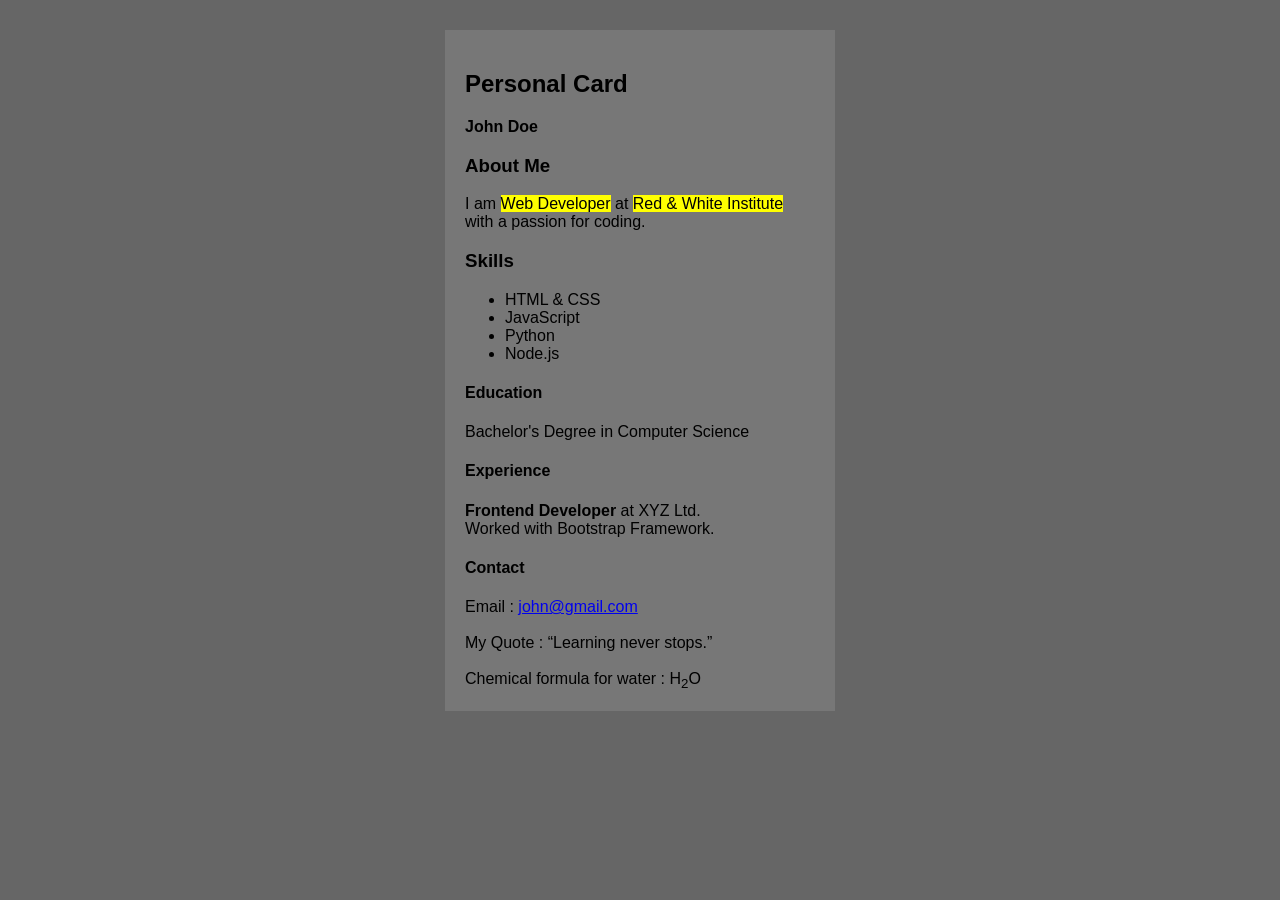
<file: HTML Lab Work/lw-5.2/index.html>
<!DOCTYPE html>
<html>
<head>
    <title>Personal Card</title>
</head>

<body style="background:#666; font-family:Arial;">

<div style="width:350px; background:#777; padding:20px; color:black; margin:30px auto;">

    <h2>Personal Card</h2>

    <b>John Doe</b>

    <h3>About Me</h3>

    <p>
        I am <mark>Web Developer</mark> at
        <mark>Red & White Institute</mark> with a passion for coding.
    </p>

    <h3>Skills</h3>

    <ul>
        <li>HTML & CSS</li>
        <li>JavaScript</li>
        <li>Python</li>
        <li>Node.js</li>
    </ul>

    <h4>Education</h4>

    <p>
        Bachelor's Degree in Computer Science
    </p>

    <h4>Experience</h4>

    <p>
        <b>Frontend Developer</b> at XYZ Ltd.<br>
        Worked with Bootstrap Framework.
    </p>

    <h4>Contact</h4>

    Email :
    <a href="mailto:john@gmail.com">john@gmail.com</a>

    <br><br>

    My Quote :
    <q>Learning never stops.</q>

    <br><br>

    Chemical formula for water :
    H<sub>2</sub>O

</div>

</body>
</html>
</file>
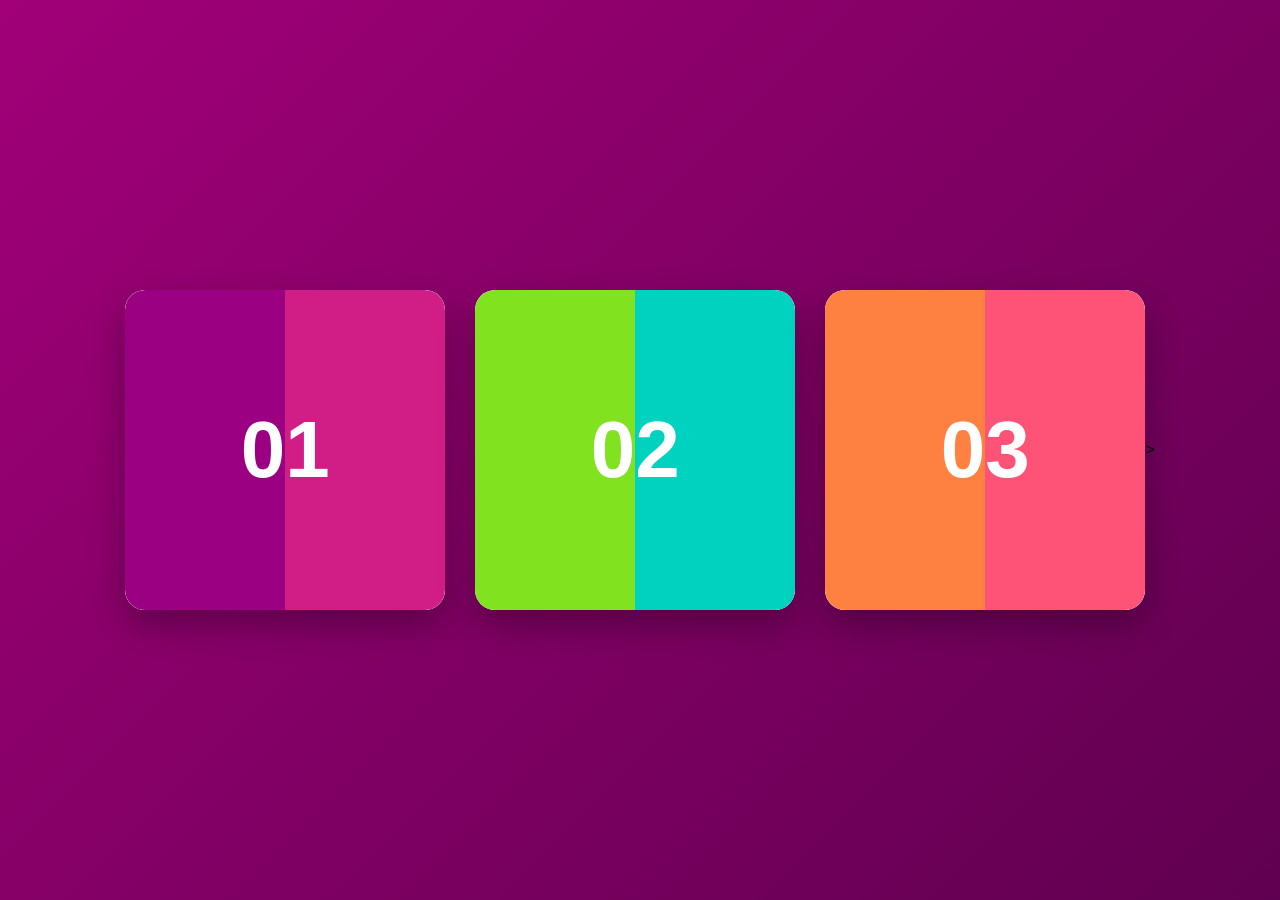
<file: HTML Lab Work/lw-8.1/index.html>
<!DOCTYPE html>
<html lang="en">
<head>
    <meta charset="UTF-8">
    <meta name="viewport" content="width=device-width, initial-scale=1.0">
    <title>Hover Profile Card Effect</title>
    <link rel="stylesheet" href="style.css">
</head>
<body>

    <div class="container">
        <div class="card">
            <div class="content">
                <h3>Lorem Ipsum</h3>
                <p>Lorem Ipsum is simply dummy text of the printing and typesetting industry when an unknown printer took a galley of type and scrambled it to make a type specimen book.</p>
            </div>
            <div class="box">
                <span>01</span>
            </div>
        </div>

        <div class="card">
            <div class="content">
                <h3>Lorem Ipsum</h3>
                <p>Lorem Ipsum is simply dummy text of the printing and typesetting industry when an unknown printer took a galley of type and scrambled it to make a type specimen book.</p>
            </div>
            <div class="box">
                <span>02</span>
            </div>
        </div>

        <div class="card">
            <div class="content">
                <h3>Lorem Ipsum</h3>
                <p>Lorem Ipsum is simply dummy text of the printing and typesetting industry when an unknown printer took a galley of type and scrambled it to make a type specimen book.</p>
            </div>
            <div class="box">
                <span>03</span>
            </div>
        </div>
    </div>

</body>
</html>>
</file>
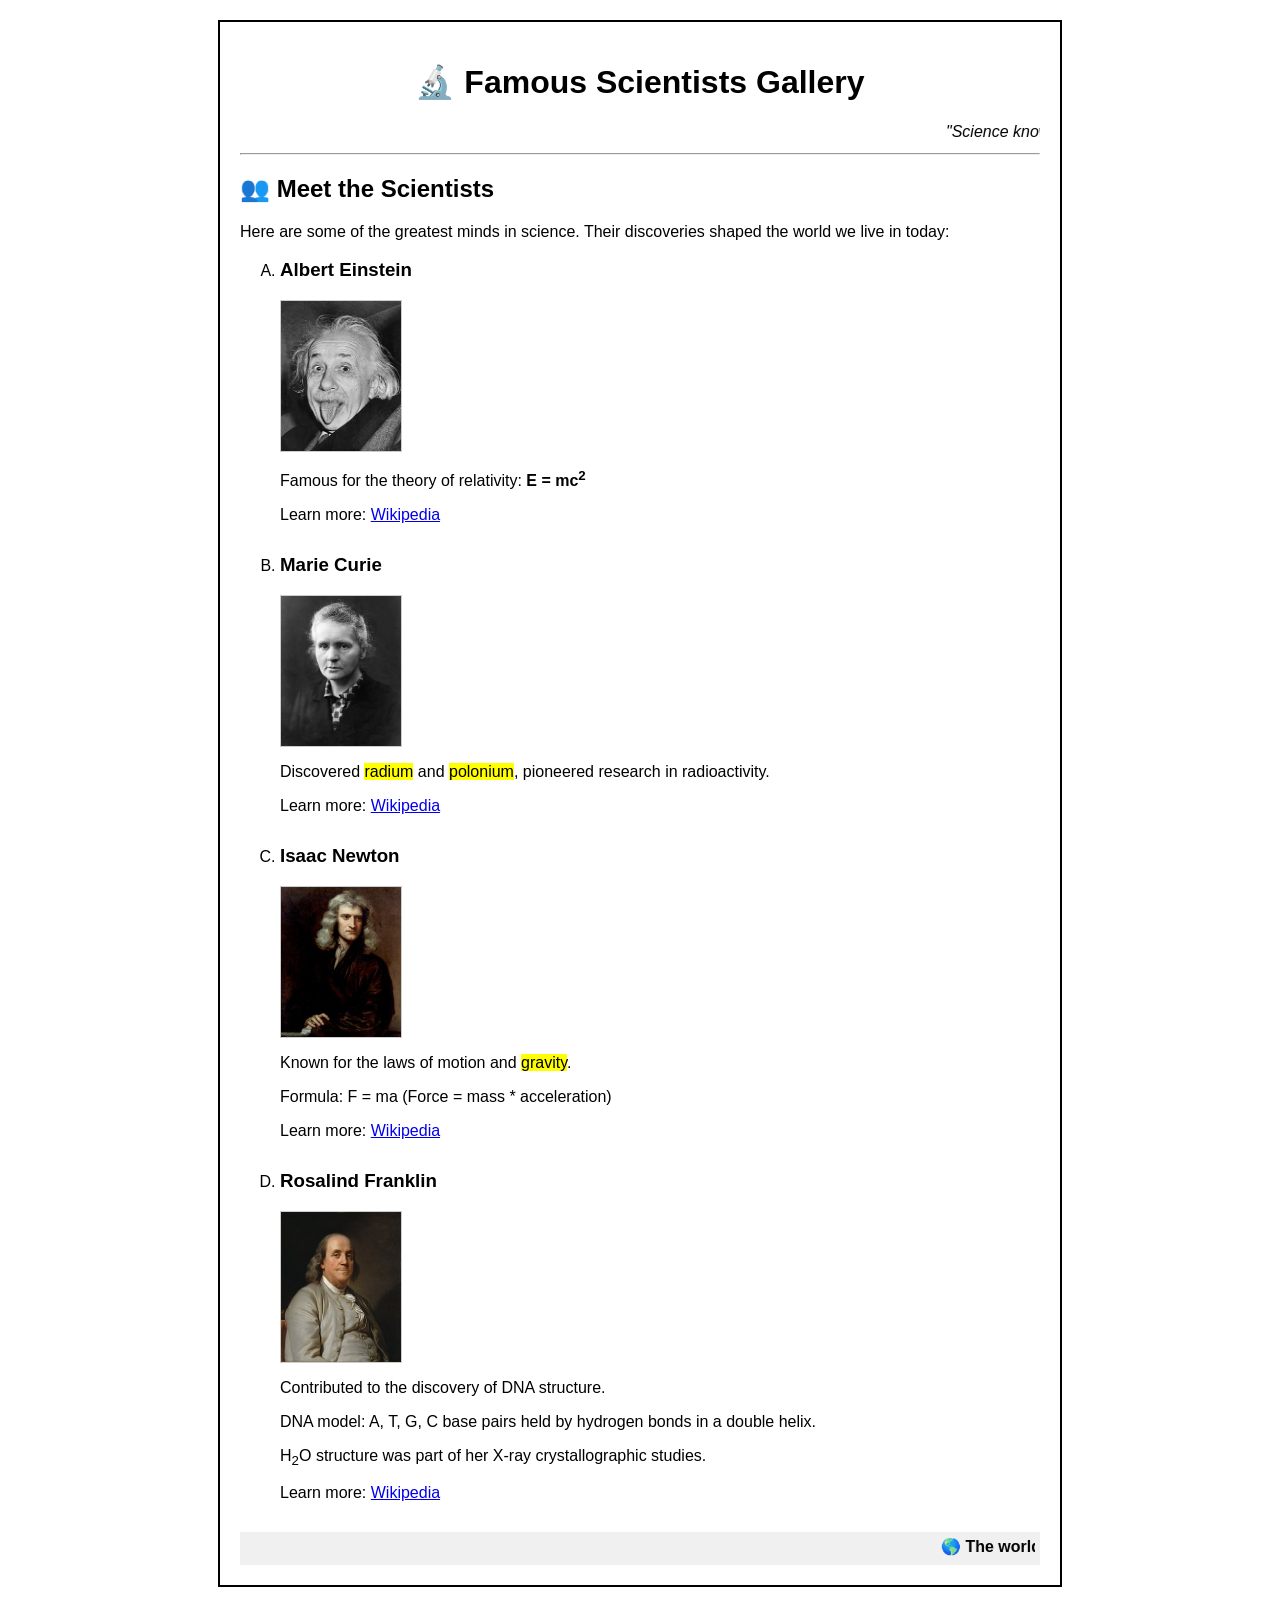
<file: HTML Lab Work/lw-1/lw-1.2/index.html>
<!DOCTYPE html>
<html lang="en">
<head>
    <meta charset="UTF-8">
    <meta name="viewport" content="width=device-width, initial-scale=1.0">
    <title>Famous Scientists Gallery</title>
    <style>
        body {
            font-family: Arial, sans-serif;
            max-width: 800px;
            margin: 20px auto;
            padding: 20px;
            border: 2px solid #000;
        }
        h1 {
            text-align: center;
        }
        .scientist-item {
            margin-bottom: 30px;
        }
        .scientist-img {
            width: 120px;
            height: 150px;
            object-fit: cover;
            display: block;
            margin: 10px 0;
            border: 1px solid #ccc;
        }
        .footer-marquee {
            background-color: #f0f0f0;
            padding: 5px;
            margin-top: 30px;
            font-weight: bold;
        }
        .btn {
            background-color: #ffcc00;
            padding: 2px 8px;
            text-decoration: none;
            color: black;
            border: 1px solid #000;
            font-size: 0.9em;
            margin-left: 10px;
        }
    </style>
</head>
<body>

    <h1>🔬 Famous Scientists Gallery</h1>

    <marquee behavior="scroll" direction="left">
        <i>"Science knows no country, because knowledge belongs to humanity..." — Louis Pasteur</i>
    </marquee>

    <hr>

    <h2>👥 Meet the Scientists</h2>
    <p>Here are some of the greatest minds in science. Their discoveries shaped the world we live in today:</p>

    <ol type="A">
        <li class="scientist-item">
            <h3>Albert Einstein</h3>
            <img src="einstein.jpg" alt="Albert Einstein" class="scientist-img">
            <p>Famous for the theory of relativity: <b>E = mc<sup>2</sup></b></p>
            <p>Learn more: <a href="https://en.wikipedia.org/wiki/Albert_Einstein" target="_blank">Wikipedia</a></p>
        </li>

        <li class="scientist-item">
            <h3>Marie Curie</h3>
            <img src="curie.jpg" alt="Marie Curie" class="scientist-img">
            <p>Discovered <mark>radium</mark> and <mark>polonium</mark>, pioneered research in radioactivity.</p>
            <p>Learn more: <a href="https://en.wikipedia.org/wiki/Marie_Curie" target="_blank">Wikipedia</a></p>
        </li>

        <li class="scientist-item">
            <h3>Isaac Newton</h3>
            <img src="newton.jpg" alt="Isaac Newton" class="scientist-img">
            <p>Known for the laws of motion and <mark>gravity</mark>.</p>
            <p>Formula: F = ma (Force = mass * acceleration)</p>
            <p>Learn more: <a href="https://en.wikipedia.org/wiki/Isaac_Newton" target="_blank">Wikipedia</a></p>
        </li>

        <li class="scientist-item">
            <h3>Rosalind Franklin</h3>
            <img src="franklin.jpg" alt="Rosalind Franklin" class="scientist-img">
            <p>Contributed to the discovery of DNA structure.</p>
            <p>DNA model: A, T, G, C base pairs held by hydrogen bonds in a double helix.</p>
            <p>H<sub>2</sub>O structure was part of her X-ray crystallographic studies.</p>
            <p>Learn more: <a href="https://en.wikipedia.org/wiki/Rosalind_Franklin" target="_blank">Wikipedia</a></p>
        </li>
    </ol>

    <div class="footer-marquee">
        <marquee behavior="scroll" direction="left">
            🌎 The world changed because of science! 
            <a href="#" class="btn">Explore. Discover. Inspire.</a>
        </marquee>
    </div>

</body>
</html>
</file>
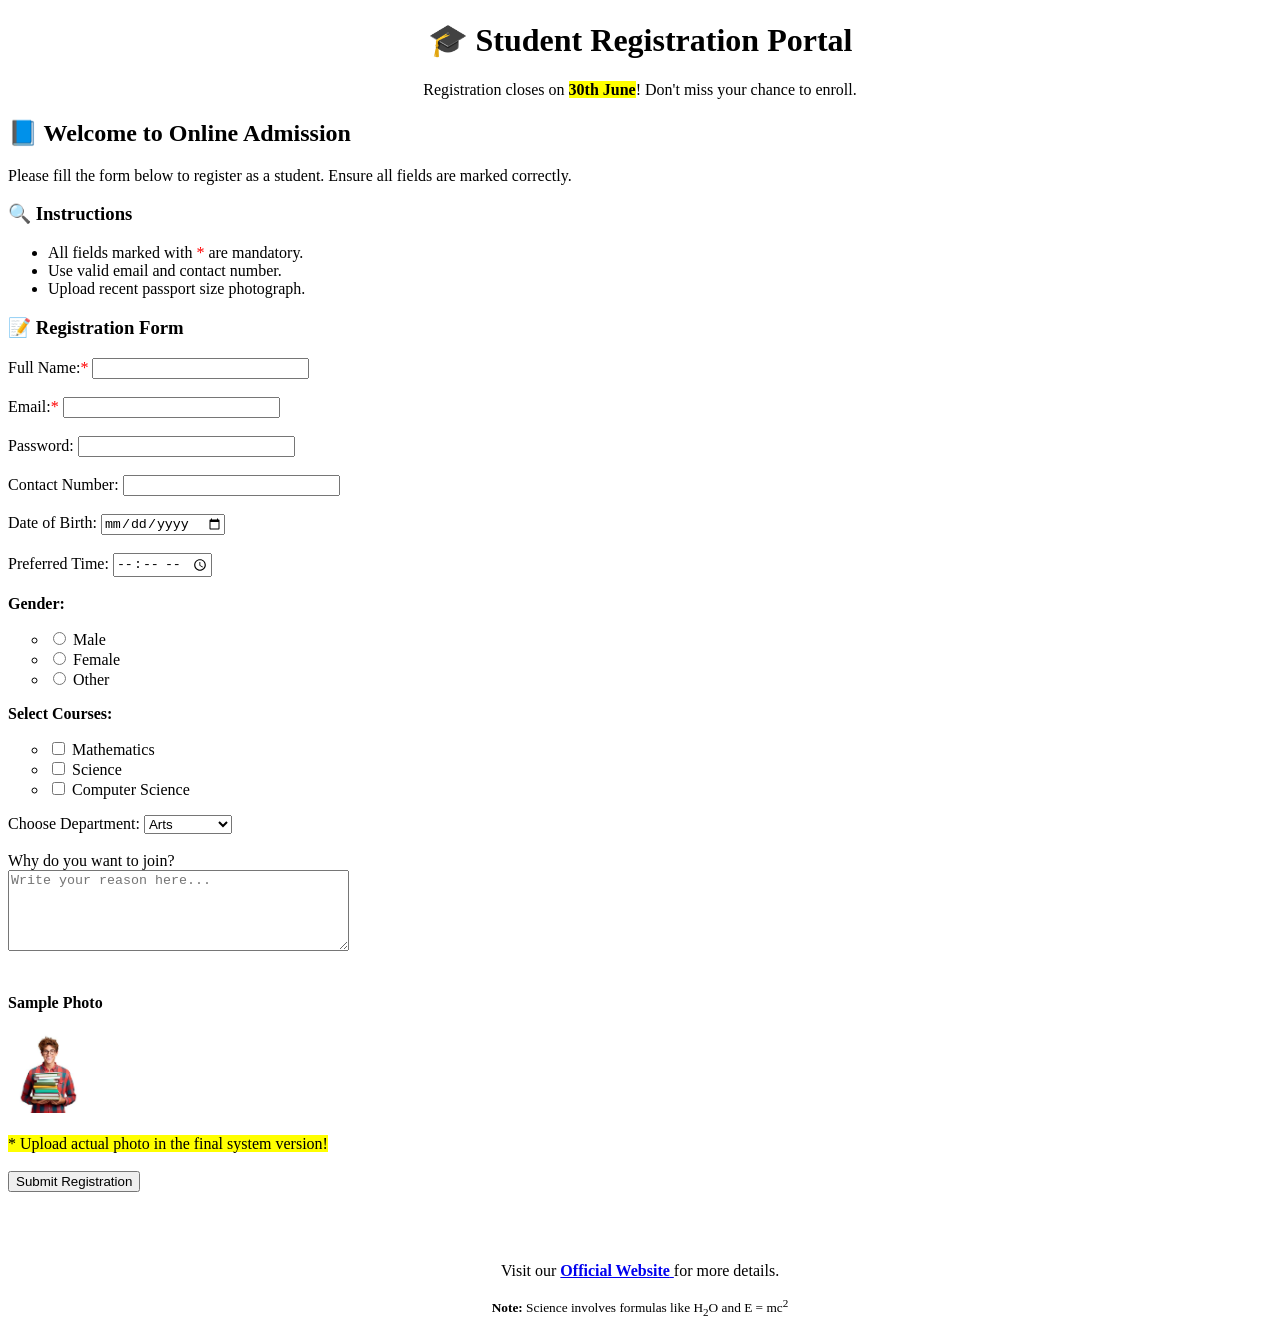
<file: HTML Lab Work/lw-1/lw-1.3/index.html>
<!DOCTYPE html>
<html>
<head>
    <title>Student Registration Portal</title>
</head>

<body>

<center>
<h1>🎓 Student Registration Portal</h1>

<p>
Registration closes on
<mark><b>30th June</b></mark>!
Don't miss your chance to enroll.
</p>
</center>

<h2>📘 Welcome to Online Admission</h2>

<p>
Please fill the form below to register as a student.
Ensure all fields are marked correctly.
</p>

<h3>🔍 Instructions</h3>

<ul>
    <li>All fields marked with <font color="red">*</font> are mandatory.</li>
    <li>Use valid email and contact number.</li>
    <li>Upload recent passport size photograph.</li>
</ul>

<h3>📝 Registration Form</h3>

<form>

<label>Full Name:<font color="red">*</font></label>
<input type="text" size="25">
<br><br>

<label>Email:<font color="red">*</font></label>
<input type="email" size="25">
<br><br>

<label>Password:</label>
<input type="password" size="25">
<br><br>

<label>Contact Number:</label>
<input type="tel" size="25">
<br><br>

<label>Date of Birth:</label>
<input type="date">
<br><br>

<label>Preferred Time:</label>
<input type="time">
<br><br>

<label><b>Gender:</b></label>

<ul style="list-style-type:circle;">
<li><input type="radio" name="gender"> Male</li>
<li><input type="radio" name="gender"> Female</li>
<li><input type="radio" name="gender"> Other</li>
</ul>

<label><b>Select Courses:</b></label>

<ul style="list-style-type:circle;">
<li><input type="checkbox"> Mathematics</li>
<li><input type="checkbox"> Science</li>
<li><input type="checkbox"> Computer Science</li>
</ul>

<label>Choose Department:</label>

<select>
<option>Arts</option>
<option>Commerce</option>
<option>Science</option>
<option>Computer</option>
</select>

<br><br>

<label>Why do you want to join?</label>

<br>

<textarea rows="5" cols="40" placeholder="Write your reason here..."></textarea>

<br><br>

<h4>Sample Photo</h4>

<img src="student.jpg" width="80" alt="Student Photo">

<br><br>

<mark>* Upload actual photo in the final system version!</mark>

<br><br>

<input type="submit" value="Submit Registration">

</form>

<br><br><br>

<center>

<p>
Visit our
<a href="https://www.google.com" target="_blank">
<b>Official Website</b>
</a>
for more details.
</p>

<small>
<b>Note:</b> Science involves formulas like
H<sub>2</sub>O and E = mc<sup>2</sup>
</small>

</center>

</body>
</html>
</file>
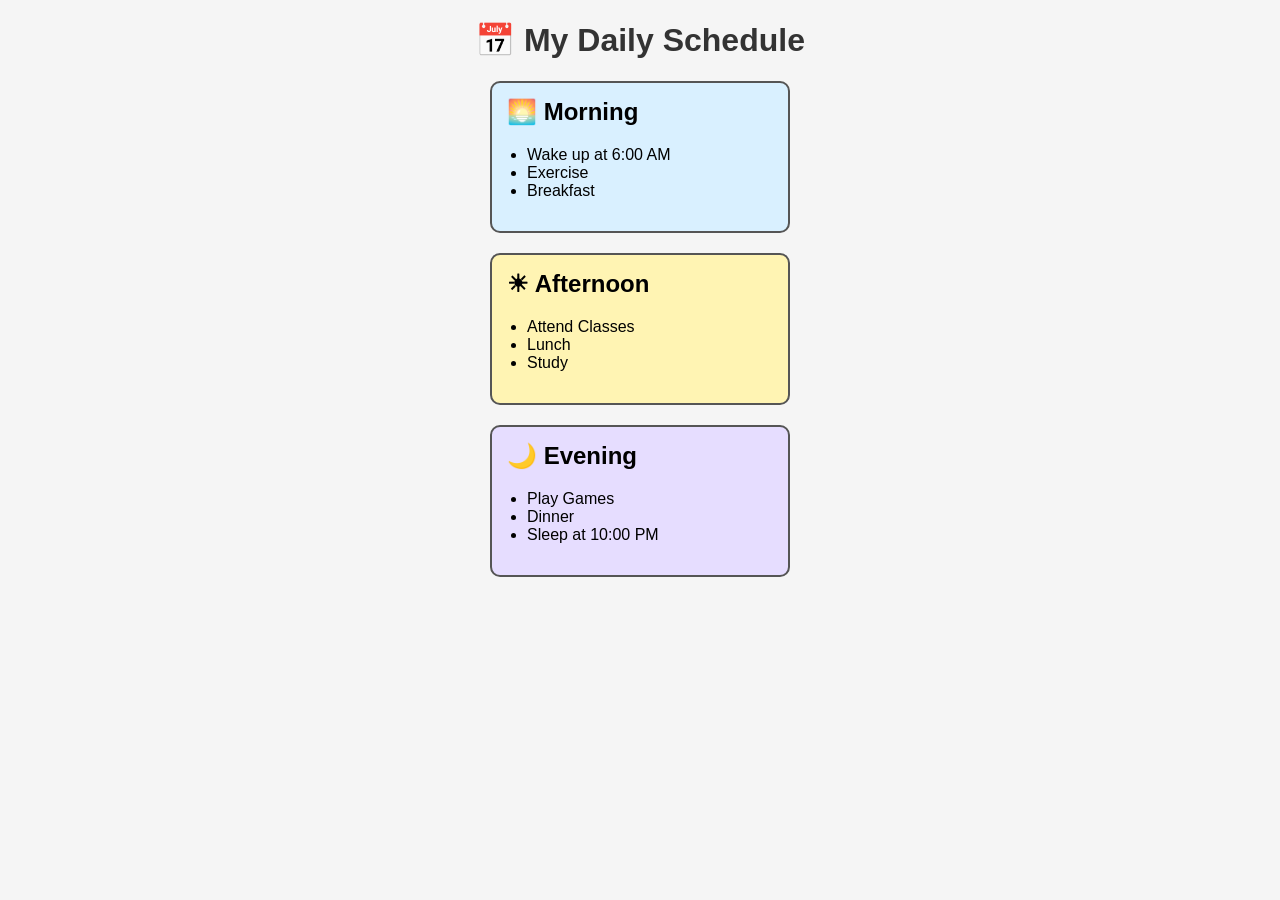
<file: HTML Lab Work/lw-4/lw-4.2/index.html>
<!DOCTYPE html>
<html>
<head>
    <title>My Daily Schedule</title>
    <link rel="stylesheet" href="style.css">
</head>
<body>

<h1>📅 My Daily Schedule</h1>

<div class="morning">
    <h2>🌅 Morning</h2>
    <ul>
        <li>Wake up at 6:00 AM</li>
        <li>Exercise</li>
        <li>Breakfast</li>
    </ul>
</div>

<div class="afternoon">
    <h2>☀ Afternoon</h2>
    <ul>
        <li>Attend Classes</li>
        <li>Lunch</li>
        <li>Study</li>
    </ul>
</div>

<div class="evening">
    <h2>🌙 Evening</h2>
    <ul>
        <li>Play Games</li>
        <li>Dinner</li>
        <li>Sleep at 10:00 PM</li>
    </ul>
</div>

</body>
</html>
</file>
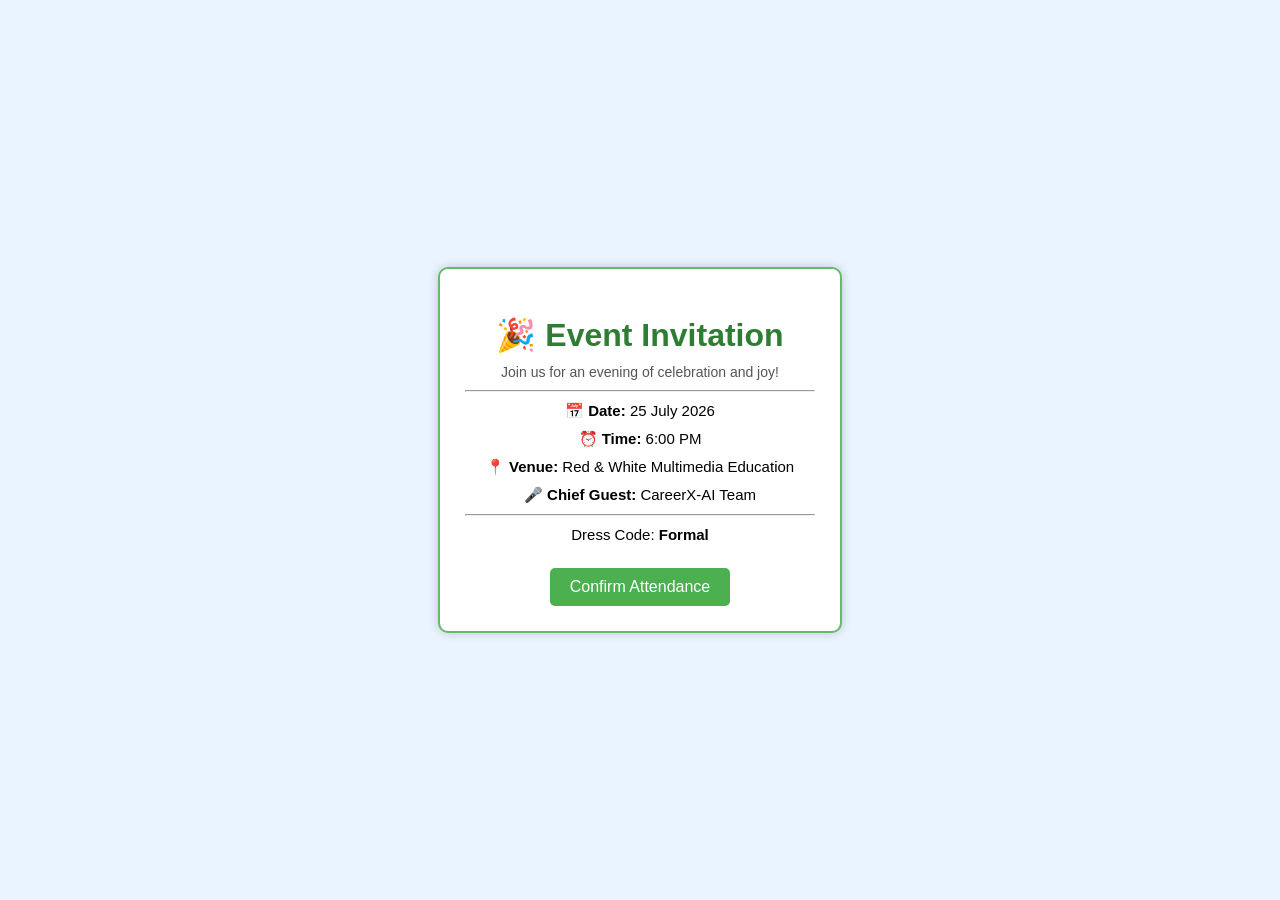
<file: HTML Lab Work/lw-4/lw-4.3/index.html>
<!DOCTYPE html>
<html lang="en">
<head>
    <meta charset="UTF-8">
    <meta name="viewport" content="width=device-width, initial-scale=1.0">
    <title>Event Invitation Card</title>
    <link rel="stylesheet" href="style.css">
</head>
<body>

<div class="container">
    <div class="card">
        <h1>🎉 Event Invitation</h1>
        <p class="subtitle">Join us for an evening of celebration and joy!</p>

        <hr>

        <p><strong>📅 Date:</strong> 25 July 2026</p>
        <p><strong>⏰ Time:</strong> 6:00 PM</p>
        <p><strong>📍 Venue:</strong> Red & White Multimedia Education</p>
        <p><strong>🎤 Chief Guest:</strong> CareerX-AI Team</p>

        <hr>

        <p>Dress Code: <b>Formal</b></p>

        <button>Confirm Attendance</button>
    </div>
</div>

</body>
</html>
</file>
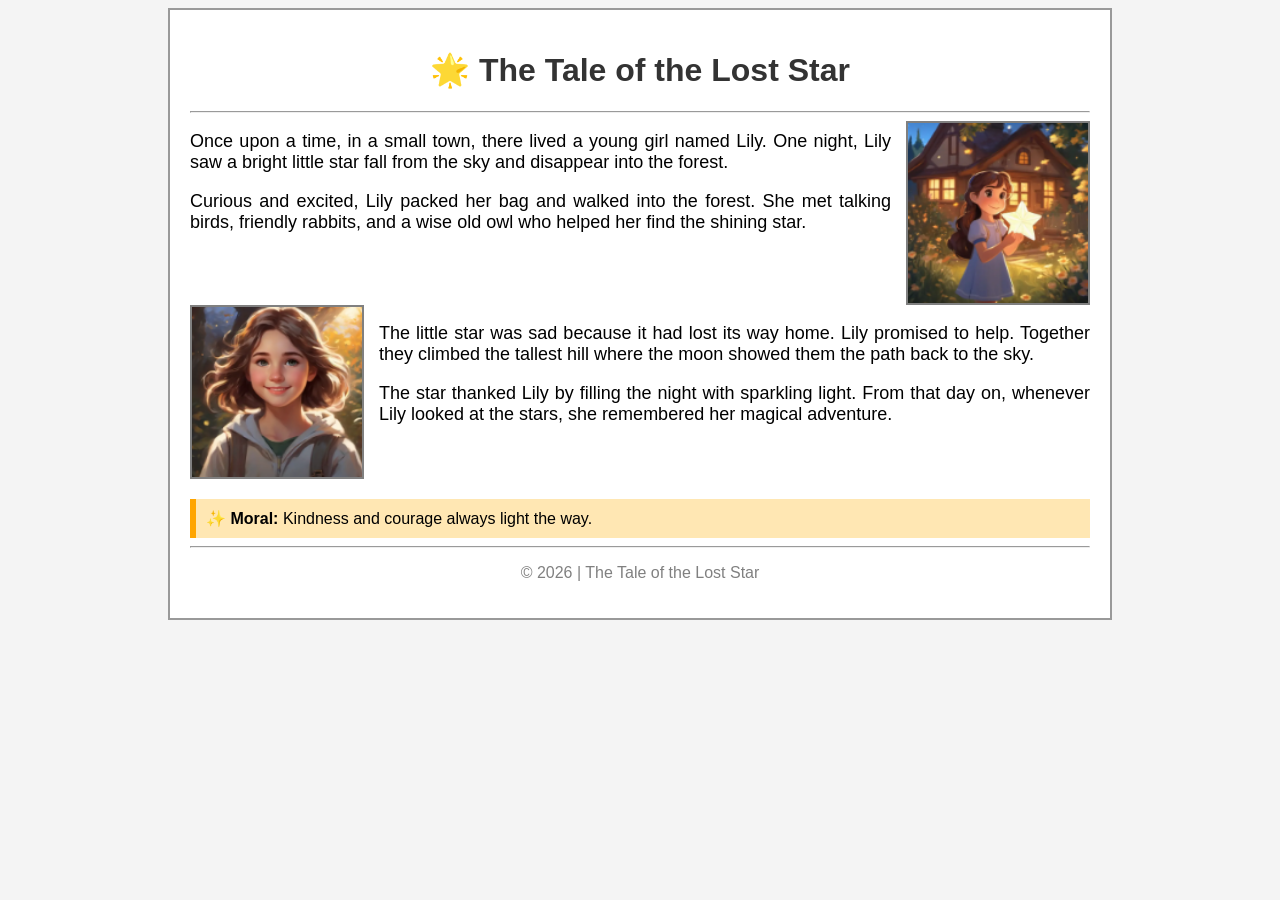
<file: HTML Lab Work/lw-5/lw-5.1/index.html>
<!DOCTYPE html>
<html>
<head>
    <title>The Tale of Lost Star Story</title>
</head>
<body style="font-family:Arial; background:#f4f4f4;">

<div style="width:900px; margin:auto; background:white; border:2px solid #999; padding:20px;">

    <h1 style="text-align:center; color:#333;">
        🌟 The Tale of the Lost Star
    </h1>

    <hr>

    <img src="star.png"
         style="float:right; width:180px; height:180px; margin-left:15px; border:2px solid gray;">

    <p style="font-size:18px; text-align:justify;">
        Once upon a time, in a small town, there lived a young girl named Lily.
        One night, Lily saw a bright little star fall from the sky and disappear
        into the forest.
    </p>

    <p style="font-size:18px; text-align:justify;">
        Curious and excited, Lily packed her bag and walked into the forest.
        She met talking birds, friendly rabbits, and a wise old owl who helped
        her find the shining star.
    </p>

    <div style="clear:both;"></div>

    <img src="girl.png"
         style="float:left; width:170px; height:170px; margin-right:15px; border:2px solid gray;">

    <p style="font-size:18px; text-align:justify;">
        The little star was sad because it had lost its way home. Lily promised
        to help. Together they climbed the tallest hill where the moon showed
        them the path back to the sky.
    </p>

    <p style="font-size:18px; text-align:justify;">
        The star thanked Lily by filling the night with sparkling light. From
        that day on, whenever Lily looked at the stars, she remembered her
        magical adventure.
    </p>

    <div style="clear:both;"></div>

    <div style="background:#ffe7b3; padding:10px; margin-top:20px;
                border-left:6px solid orange;">
        <b>✨ Moral:</b> Kindness and courage always light the way.
    </div>

    <hr>

    <p style="text-align:center; color:gray;">
        © 2026 | The Tale of the Lost Star
    </p>

</div>

</body>
</html>
</file>
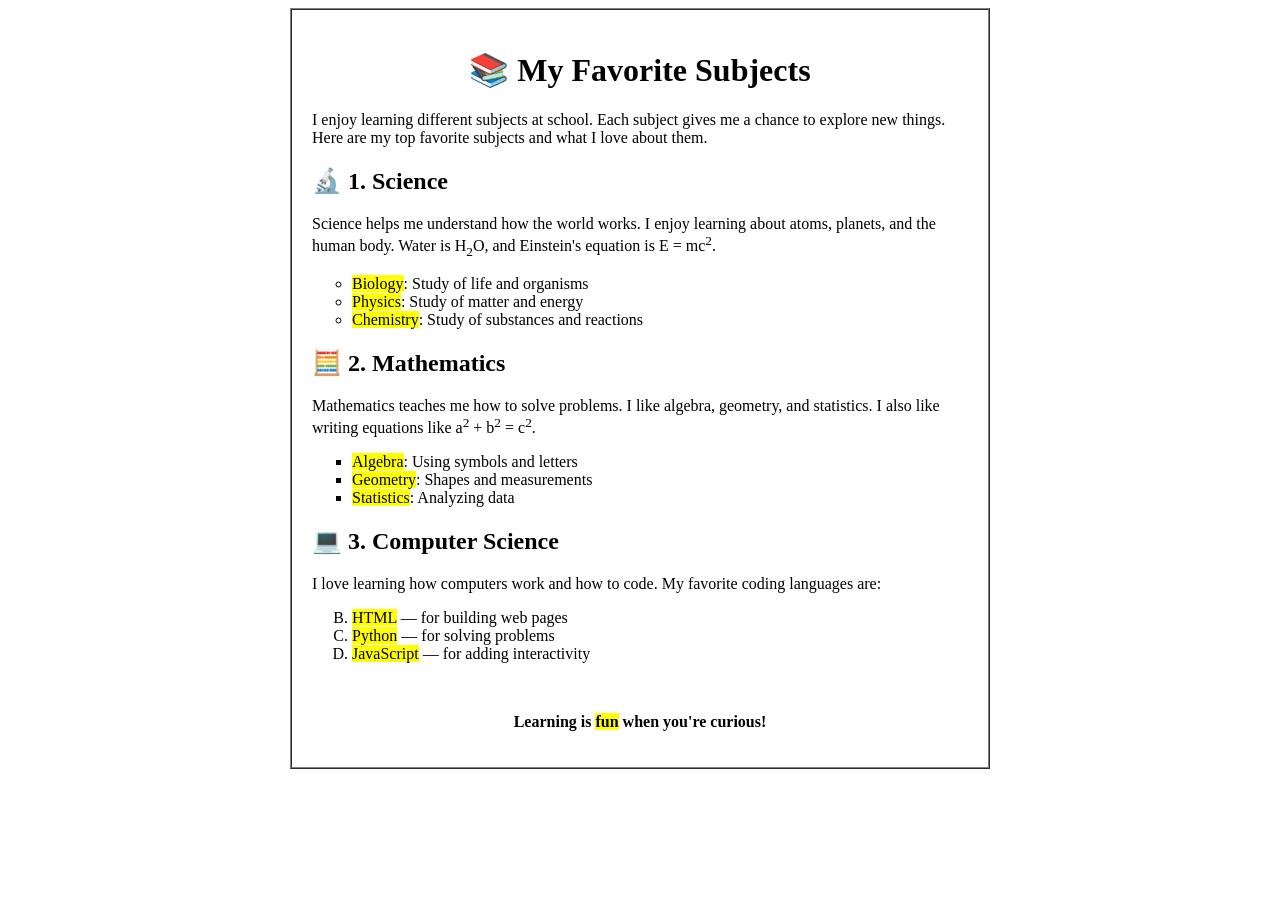
<file: HTML Lab Work/lw-1/lw-1.1/lw1.html>
<!DOCTYPE html>
<html>
<head>
    <title>My Favorite Subjects</title>
</head>
<body>

    <table border="1" cellpadding="20" cellspacing="0" align="center" width="700">
        <tr>
            <td>
               
                <h1 align="center">📚 My Favorite Subjects</h1>
               
                <p>I enjoy learning different subjects at school. Each subject gives me a chance to explore new things. Here are my top favorite subjects and what I love about them.</p>

                <h2>🔬 1. Science</h2>
                <p>Science helps me understand how the world works. I enjoy learning about atoms, planets, and the human body. Water is H<sub>2</sub>O, and Einstein's equation is E = mc<sup>2</sup>.</p>
               
                <ul type="circle">
                    <li><mark>Biology</mark>: Study of life and organisms</li>
                    <li><mark>Physics</mark>: Study of matter and energy</li>
                    <li><mark>Chemistry</mark>: Study of substances and reactions</li>
                </ul>

                <h2>🧮 2. Mathematics</h2>
                <p>Mathematics teaches me how to solve problems. I like algebra, geometry, and statistics. I also like writing equations like a<sup>2</sup> + b<sup>2</sup> = c<sup>2</sup>.</p>
               
                <ul type="square">
                    <li><mark>Algebra</mark>: Using symbols and letters</li>
                    <li><mark>Geometry</mark>: Shapes and measurements</li>
                    <li><mark>Statistics</mark>: Analyzing data</li>
                </ul>

                <h2>💻 3. Computer Science</h2>
                <p>I love learning how computers work and how to code. My favorite coding languages are:</p>
               
                <ol type="A" start="2">
                    <li><mark>HTML</mark> — for building web pages</li>
                    <li><mark>Python</mark> — for solving problems</li>
                    <li><mark>JavaScript</mark> — for adding interactivity</li>
                </ol>

                <br>
                <p align="center"><strong>Learning is <mark>fun</mark> when you're curious!</strong></p>

            </td>
        </tr>
    </table>

</body>
</html>
</file>
<file: HTML Lab Work/lw-8.1/style.css>
* {
    margin: 0;
    padding: 0;
    box-sizing: border-box;
    font-family: 'Segoe UI', Tahoma, Geneva, Verdana, sans-serif;
}

body {
    display: flex;
    justify-content: center;
    align-items: center;
    min-height: 100vh;
    background: linear-gradient(135deg, #a10078, #600050);
}

.container {
    display: flex;
    gap: 30px;
    flex-wrap: wrap;
    justify-content: center;
}

.card {
    position: relative;
    width: 320px;
    height: 320px;
    background: #ffffff;
    border-radius: 20px;
    overflow: hidden;
    box-shadow: 0 15px 35px rgba(0, 0, 0, 0.3);
}

/* Text Content */
.card .content {
    padding: 30px 20px;
    color: #333333;
}

.card .content h3 {
    font-size: 1.5rem;
    font-weight: 700;
    margin-bottom: 12px;
    color: #000000;
}

.card .content p {
    font-size: 0.9rem;
    line-height: 1.5;
    color: #444444;
}

/* Colored Box (Covers the whole card initially) */
.card .box {
    position: absolute;
    top: 0;
    left: 0;
    width: 100%;
    height: 100%;
    display: flex;
    justify-content: center;
    align-items: center;
    transition: 0.5s ease-in-out;
    border-radius: 20px;
}

/* Gradient colors for individual cards */
.card:nth-child(1) .box {
    background: linear-gradient(90deg, #9c0082 50%, #d11e86 50%);
}

.card:nth-child(2) .box {
    background: linear-gradient(90deg, #81e220 50%, #00d2c0 50%);
}

.card:nth-child(3) .box {
    background: linear-gradient(90deg, #ff8142 50%, #ff5277 50%);
}

/* Number Styling */
.card .box span {
    color: #ffffff;
    font-size: 5rem;
    font-weight: bold;
    transition: 0.5s ease-in-out;
}

/* Slide down on Hover */
.card:hover .box {
    top: calc(100% - 70px);
    height: 70px;
    border-radius: 0 0 20px 20px;
}

.card:hover .box span {
    font-size: 2rem;
}
</file>
<file: HTML Lab Work/lw-4/lw-4.2/style.css>
body{
    font-family: Arial, sans-serif;
    background-color:#f5f5f5;
    margin:20px;
}

h1{
    text-align:center;
    color:#333;
}

div{
    width:300px;
    margin:20px auto;
    padding:15px;
    border:2px solid #555;
    border-radius:10px;
    box-sizing:border-box;
}

.morning{
    background-color:#d9f0ff;
}

.afternoon{
    background-color:#fff4b3;
}

.evening{
    background-color:#e6ddff;
}

h2{
    margin-top:0;
}

ul{
    padding-left:20px;
}
</file>
<file: HTML Lab Work/lw-4/lw-4.3/style.css>
body{
    margin:0;
    padding:0;
    background:#eaf4ff;
    font-family:Arial, sans-serif;
}

.container{
    display:flex;
    justify-content:center;
    align-items:center;
    height:100vh;
}

.card{
    width:350px;
    background:white;
    border:2px solid #66bb6a;
    border-radius:10px;
    padding:25px;
    text-align:center;
    box-shadow:0 0 10px rgba(0,0,0,0.2);
}

h1{
    color:#2e7d32;
    margin-bottom:10px;
}

.subtitle{
    font-size:14px;
    color:#555;
}

p{
    font-size:15px;
    margin:10px 0;
}

button{
    margin-top:15px;
    padding:10px 20px;
    background:#4CAF50;
    color:white;
    border:none;
    border-radius:5px;
    cursor:pointer;
    font-size:16px;
}

button:hover{
    background:#2e7d32;
}
</file>
